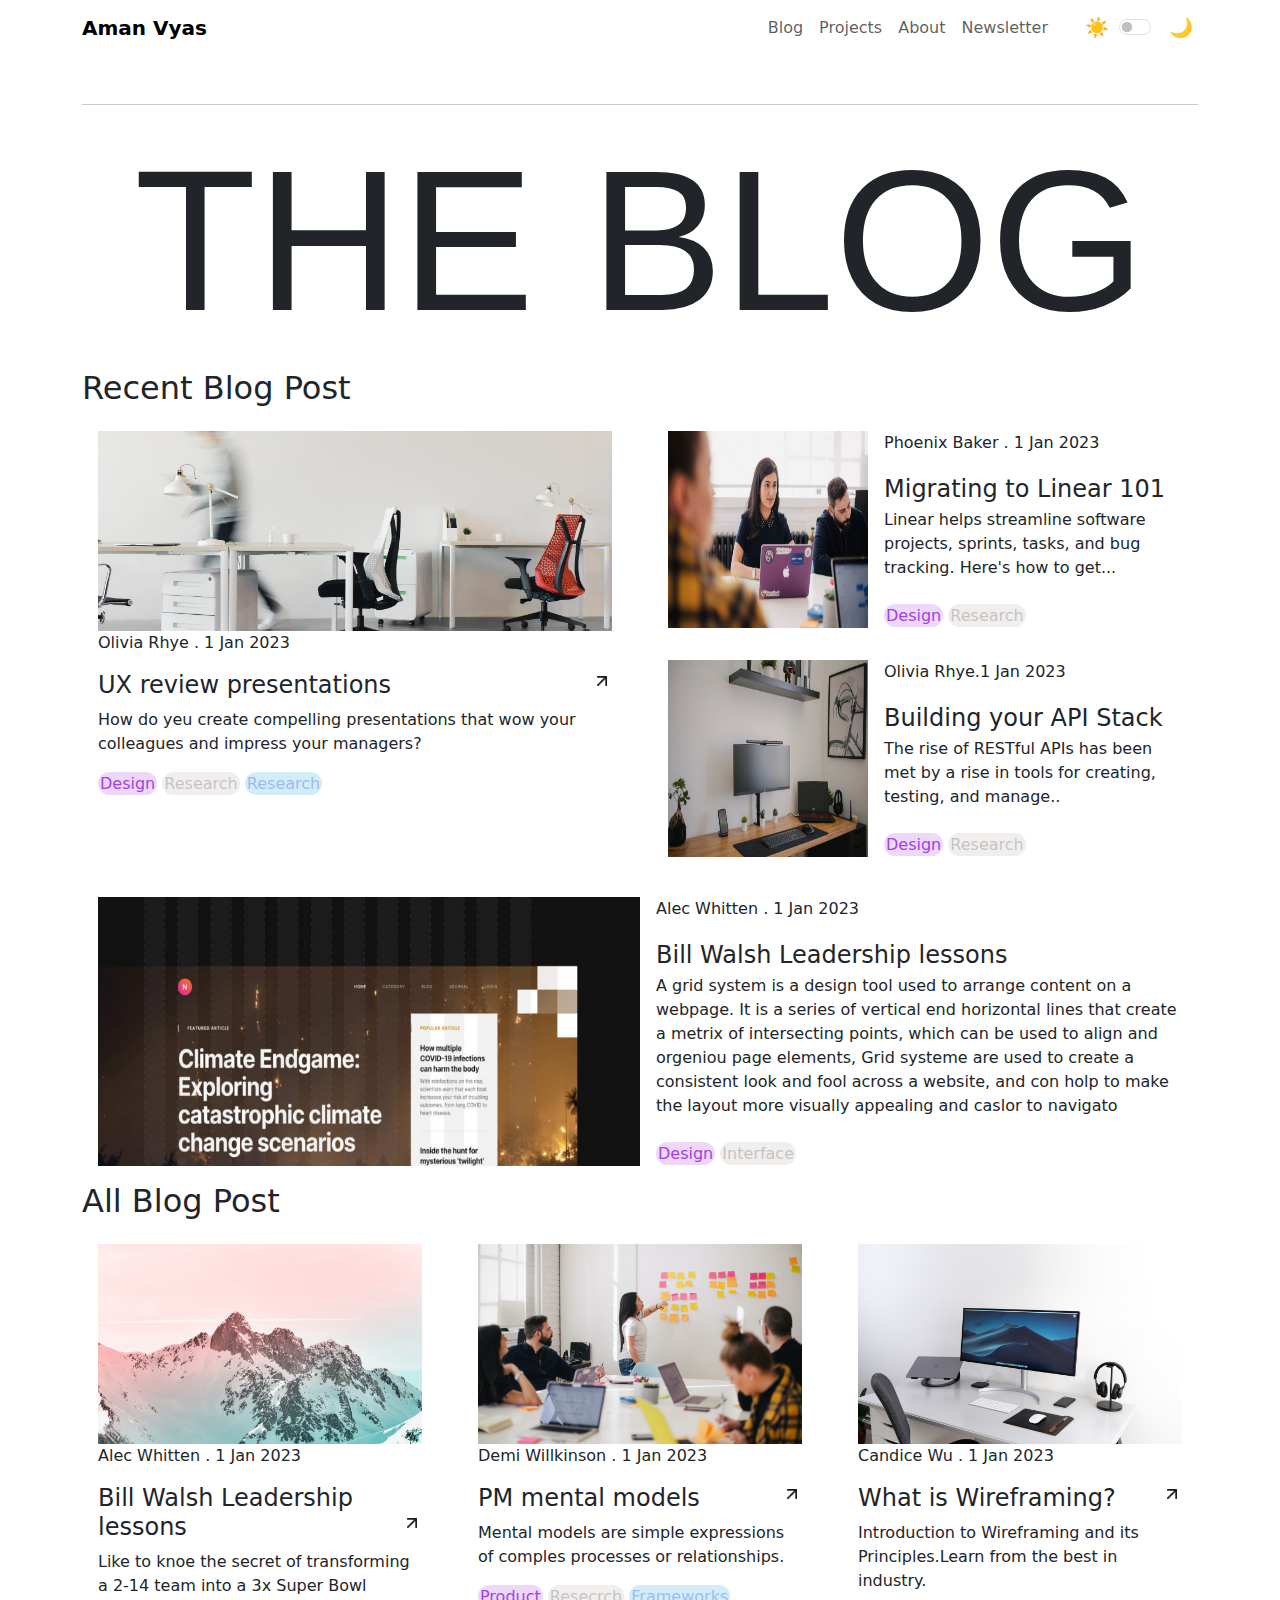
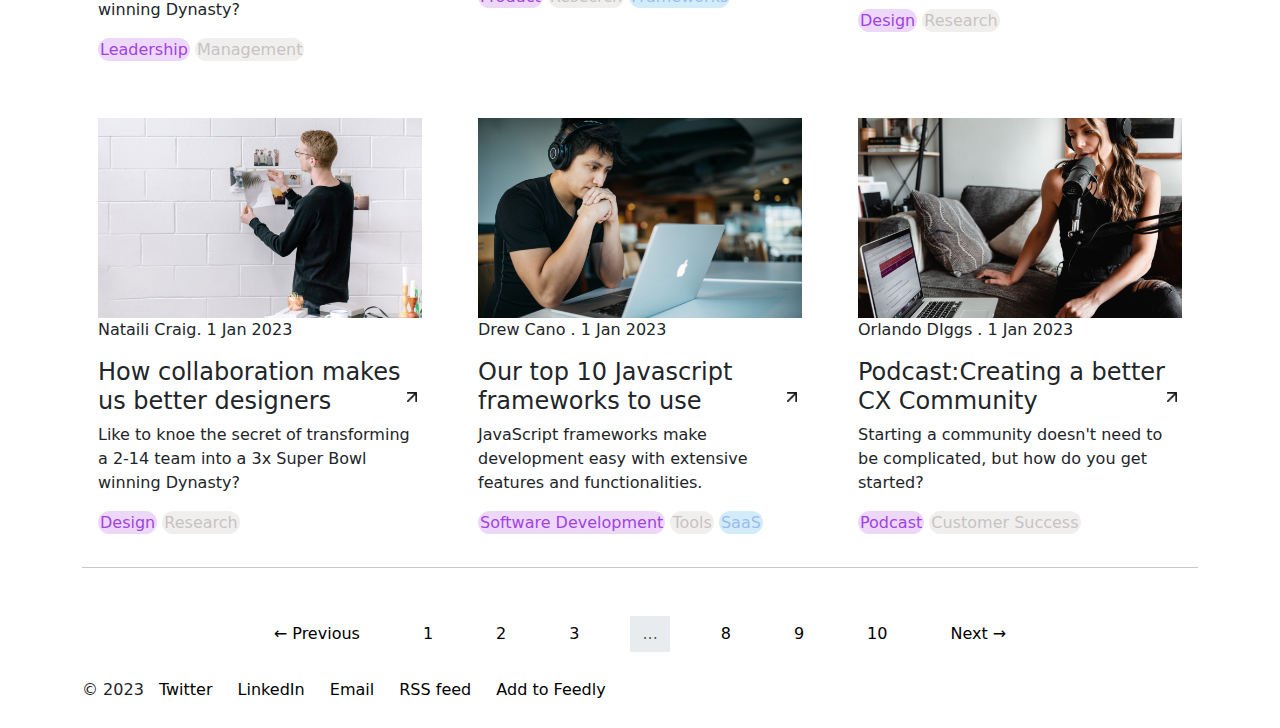
<file: index.html>
<!DOCTYPE html>
<html lang="en">

<head>
  <meta charset="UTF-8">
  <meta name="viewport" content="width=device-width, initial-scale=1.0">
  <link rel="stylesheet" href="style.css">
  <link href="https://cdn.jsdelivr.net/npm/bootstrap@5.3.3/dist/css/bootstrap.min.css" rel="stylesheet"
    integrity="sha384-QWTKZyjpPEjISv5WaRU9OFeRpok6YctnYmDr5pNlyT2bRjXh0JMhjY6hW+ALEwIH" crossorigin="anonymous">
  <title>Document</title>
</head>

<body>
  <header>
    <nav class="navbar navbar-expand-lg">
      <div class="container">
        <a class="navbar-brand" href="index.html">Aman Vyas</a>
        <button class="navbar-toggler" type="button" data-bs-toggle="collapse" data-bs-target="#navbarNav"
          aria-controls="navbarNav" aria-expanded="false" aria-label="Toggle navigation">
          <span class="navbar-toggler-icon"></span>
        </button>
        <div class="collapse navbar-collapse justify-content-end" id="navbarNav">
          <ul class="navbar-nav">
            <li class="nav-item">
              <a class="nav-link" href="blog-light.html">Blog</a>
            </li>
            <li class="nav-item">
              <a class="nav-link" href="#">Projects</a>
            </li>
            <li class="nav-item">
              <a class="nav-link" href="#">About</a>
            </li>
            <li class="nav-item">
              <a class="nav-link" href="#">Newsletter</a>
            </li>
          </ul>
          <div class="toggle-container ms-4">
            <span class="toggle-icon">☀️</span>
            <div class="form-check form-switch">
              <input class="form-check-input" type="checkbox" id="darkModeToggle">
            </div>
            <span class="toggle-icon">🌙</span>
          </div>
        </div>
      </div>
    </nav>

  </header>
  <section >

    <div class="container mt-5 ">
      <span class="the-blog">
        <hr>
        <h1 class="the-blog1">THE BLOG</h1>
        
      </span>
      <div class="row">
        <h2>Recent Blog Post</h2>

        <div class=" col-md-6 ">
          <div class="card">
            <img src="Image.jpg" alt="image is here" srcset="">
            <div class="content-container">
              <p>Olivia Rhye . 1 Jan 2023 </p>
              <h4>UX review presentations<img src="arrow-up-right.png" alt="" srcset=""></h4>
              <p>How do yeu create compelling presentations that wow your colleagues and impress your managers?</p>
              <div>
                <span class="badge-b-11">Design</span>
                <span class="badge-b-12">Research</span>
                <span class="badge-b-13">Research</span>
              </div>
            </div>
          </div>
        </div>

        <div class="col-md-6">
          <div class="grid-box">
            <div class="card">
              <div class="card-content">
                <img src="Image-1.jpg" alt="image is here">
                <div class="text-content">
                  <p>Phoenix Baker . 1 Jan 2023 </p>
                  <h4>Migrating to Linear 101</h4>
                  <p>Linear helps streamline software projects, sprints, tasks, and bug tracking. Here's how to get...</p>
                  <div>
                    <span class="badge-b-11">Design</span>
                    <span class="badge-b-12">Research</span>
                  </div>
                </div>
              </div>
            </div>
          </div>
          <div class="grid-box">
            <div class="card">
              <div class="card-content">
                <img src="Image-2.jpg" alt="image is here">
                <div class="text-content">
                  <p>Olivia Rhye.1 Jan 2023 </p>
                  <h4>Building your API Stack</h4>
                  <p>The rise of RESTful APIs has been met by a rise in tools for creating, testing, and manage..</p>
                  <div>
                    <span class="badge-b-11">Design</span>
                    <span class="badge-b-12">Research</span>
                  </div>
                </div>
              </div>
            </div>
          </div>
        </div>
      </div>
      <div class="row mt-2">

        <div class="col-12 grid-box large-box">
          <div class="card">
            <div class="card-content">
              <img src="Image-3.jpg" alt="image is here" style="width: 50%;">
              <div class="text-content">
                <p>Alec Whitten . 1 Jan 2023 </p>
                <h4>Bill Walsh Leadership lessons</h4>
                <p>A grid system is a design tool used to arrange content on a webpage. It is a series of vertical end horizontal lines that create a metrix of intersecting points, which can be used to align and orgeniou page elements, Grid systeme are used to create a consistent look and fool across a website, and con holp to make the layout more visually appealing and caslor to navigato</p>
                <div>
                  <span class="badge-b-11">Design</span>
                  <span class="badge-b-12">Interface</span>
                </div>
              </div>
            </div>
          </div>
        </div>
      </div>
      <h2>All Blog Post</h2>
      <div class="row g-4">
        <div class="col-md-4">
          <div class="card">
            <img src="Image-4.jpg" alt="image is here" srcset="">
            <p>Alec Whitten . 1 Jan 2023 </p>
            <h4>Bill Walsh Leadership lessons<img src="arrow-up-right.png" alt="" srcset=""></h4>
            <p>Like to knoe the secret of transforming a 2-14 team into a 3x Super Bowl winning Dynasty?</p>
            <div>
              <span class="badge-b-11">Leadership</span>
              <span class="badge-b-12">Management</span>
            </div>
          </div>
        </div>
        <div class="col-md-4">
          <div class="card">
            <img src="Image-5.jpg" alt="image is here" srcset="">
            <p>Demi Willkinson . 1 Jan 2023 </p>
            <h4>PM mental models<img src="arrow-up-right.png" alt="" srcset=""></h4>
            <p>Mental models are simple expressions of comples processes or relationships.</p>
            <div>
              <span class="badge-b-11">Product</span>
              <span class="badge-b-12">Resecrch</span>
              <span class="badge-b-13">Frameworks</span>
            </div>
          </div>
        </div>
        <div class="col-md-4">

          <div class="card">
            <img src="Image-6.jpg" alt="image is here" srcset="">
            <p>Candice Wu . 1 Jan 2023 </p>
            <h4>What is Wireframing?<img src="arrow-up-right.png" alt="" srcset=""></h4>
            <p>Introduction to Wireframing and its Principles.Learn from the best in industry.</p>
            <div>
              <span class="badge-b-11">Design</span>
              <span class="badge-b-12">Research</span>
            </div>
          </div>
        </div>

        <div class="col-md-4">
          <div class="card">
            <img src="Image-7.jpg" alt="image is here" srcset="">
            <p>Nataili Craig. 1 Jan 2023 </p>
            <h4>How collaboration makes us better designers<img src="arrow-up-right.png" alt="" srcset=""></h4>
            <p>Like to knoe the secret of transforming a 2-14 team into a 3x Super Bowl winning Dynasty?</p>
            <div>
              <span class="badge-b-11">Design</span>
              <span class="badge-b-12">Research</span>
            </div>
          </div>
        </div>
        <div class="col-md-4">
          <div class="card">
            <img src="Image-8.jpg" alt="image is here" srcset="">
            <p>Drew Cano . 1 Jan 2023 </p>
            <h4>Our top 10 Javascript frameworks to use<img src="arrow-up-right.png" alt="" srcset=""></h4>
            <p>JavaScript frameworks make development easy with extensive features and functionalities.</p>
            <div>
              <span class="badge-b-11">Software Development</span>
              <span class="badge-b-12">Tools</span>
              <span class="badge-b-13">SaaS</span>
            </div>
          </div>
        </div>

        <div class="col-md-4">
          <div class="card">
            <img src="Image-9.jpg" alt="image is here" srcset="">
            <p>Orlando DIggs . 1 Jan 2023 </p>
            <h4>Podcast:Creating a better CX Community<img src="arrow-up-right.png" alt="" srcset=""></h4>
            <p>Starting a community doesn't need to be complicated, but how do you get started?</p>
            <div>
              <span class="badge-b-11">Podcast</span>
              <span class="badge-b-12">Customer Success</span>
            </div>
          </div>
        </div>
      </div>
      <hr>
      <div class="container-pagination mt-5">
        <nav>
          <ul class="pagination justify-content-center">
            <li class="page-item">
              <a class="page-link" href="blog-light.html" aria-label="Previous">
                <span aria-hidden="true">&larr;</span> Previous
              </a>
            </li>
            <li class="page-item"><a class="page-link" href="blog-light.html">1</a></li>
            <li class="page-item"><a class="page-link" href="blog-light.html">2</a></li>
            <li class="page-item"><a class="page-link" href="blog-light.html">3</a></li>
            <li class="page-item disabled"><span class="page-link">...</span></li>
            <li class="page-item"><a class="page-link" href="blog-light.html">8</a></li>
            <li class="page-item"><a class="page-link" href="blog-light.html">9</a></li>
            <li class="page-item"><a class="page-link" href="blog-light.html">10</a></li>
            <li class="page-item">
              <a class="page-link" href="blog-light.html" aria-label="Next">
                Next <span aria-hidden="true">&rarr;</span>
              </a>
            </li>
          </ul>
        </nav>
      </div>
      <div class="social">
        <p>© 2023
          <a href="#">Twitter</a>
          <a href="#">LinkedIn</a>
          <a href="#">Email</a>
          <a href="#">RSS feed</a>
          <a href="#">Add to Feedly</a>
        </p>
      </div>
    </section>
  
  </div>


  <script src="https://cdn.jsdelivr.net/npm/bootstrap@5.3.3/dist/js/bootstrap.bundle.min.js"
    integrity="sha384-YvpcrYf0tY3lHB60NNkmXc5s9fDVZLESaAA55NDzOxhy9GkcIdslK1eN7N6jIeHz"
    crossorigin="anonymous"></script>
    <script src="nightmode.js"></script>
</body>

</html>
</file>
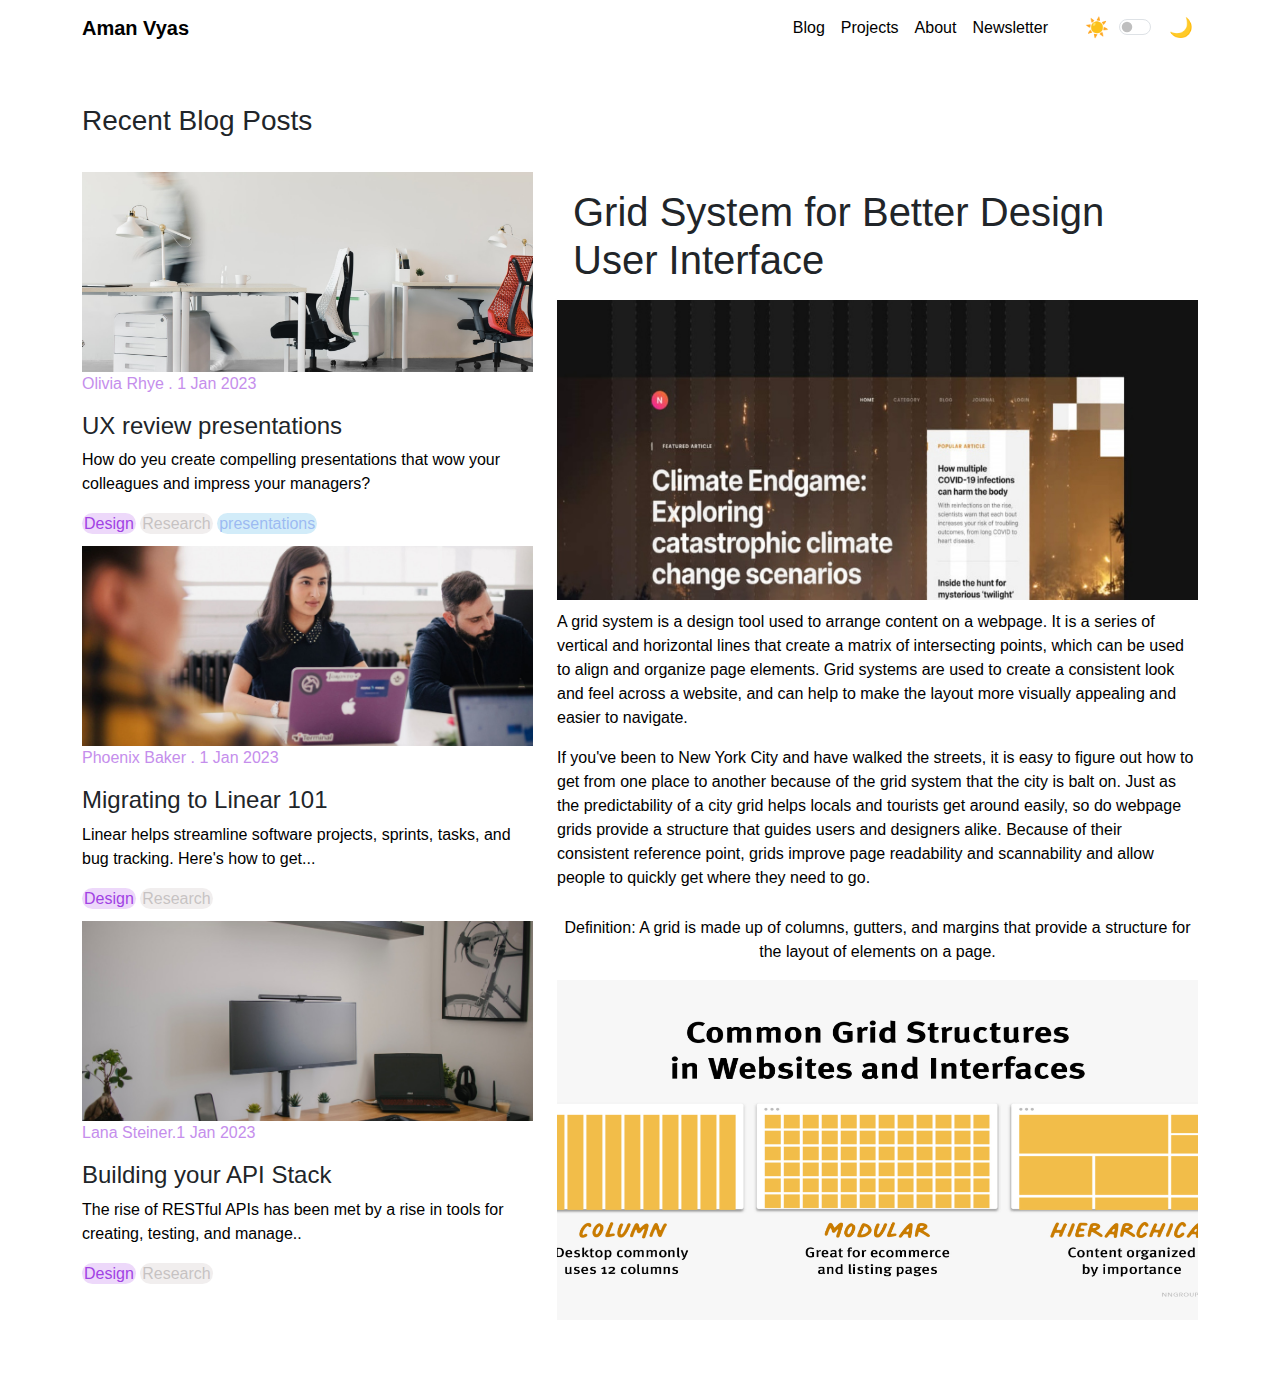
<file: blog-light.html>
<!DOCTYPE html>
<html lang="en">

<head>
    <meta charset="UTF-8">
    <meta name="viewport" content="width=device-width, initial-scale=1.0">
    <title>Blog Posts</title>
    <link href="https://cdn.jsdelivr.net/npm/bootstrap@5.3.0-alpha1/dist/css/bootstrap.min.css" rel="stylesheet">
    <link rel="stylesheet" href="blog-light.css">
</head>

<body ">
    <nav class="navbar navbar-expand-lg">
        <div class="container">
          <a class="navbar-brand" href="index.html">Aman Vyas</a>
          <button class="navbar-toggler" type="button" data-bs-toggle="collapse" data-bs-target="#navbarNav"
            aria-controls="navbarNav" aria-expanded="false" aria-label="Toggle navigation">
            <span class="navbar-toggler-icon"></span>
          </button>
          <div class="collapse navbar-collapse justify-content-end" id="navbarNav">
            <ul class="navbar-nav">
              <li class="nav-item">
                <a class="nav-link" href="#">Blog</a>
              </li>
              <li class="nav-item">
                <a class="nav-link" href="#">Projects</a>
              </li>
              <li class="nav-item">
                <a class="nav-link" href="#">About</a>
              </li>
              <li class="nav-item">
                <a class="nav-link" href="#">Newsletter</a>
              </li>
            </ul>
            <div class="toggle-container ms-4">
              <span class="toggle-icon">☀️</span>
              <div class="form-check form-switch">
                <input class="form-check-input" type="checkbox" id="darkModeToggle">
              </div>
              <span class="toggle-icon">🌙</span>
            </div>
          </div>
        </div>
      </nav>
    <div class="container py-5">
        <h3 class="mb-4" >Recent Blog Posts</h3>

        <div class="row g-4">
            
            <div class="col-lg-5">
                <div class="card">
                    <img src="Image.jpg" alt="image is here" srcset="">
                    <div class="content-container">
                        <p class="author">Olivia Rhye . 1 Jan 2023 </p>
                        <h4>UX review presentations</h4>
                        <p>How do yeu create compelling presentations that wow your colleagues and impress your
                            managers?</p>
                        <div>
                            <span class="badge-b-11">Design</span>
                            <span class="badge-b-12">Research</span>
                            <span class="badge-b-13">presentations</span>
                        </div>
                    </div>
                </div>

                <div class="card">
                    <img src="Image-1.jpg" alt="image is here" srcset="">
                    <div class="content-container">
                        <p class="author">Phoenix Baker . 1 Jan 2023 </p>
                        <h4>Migrating to Linear 101</h4>
                        <p>Linear helps streamline software projects, sprints, tasks, and bug tracking. Here's how to
                            get...</p>
                        <div>
                            <span class="badge-b-11">Design</span>
                            <span class="badge-b-12">Research</span>
                        </div>
                    </div>
                </div>

                <div class="card">
                    <img src="Image-2.jpg" alt="image is here" srcset="">
                    <div class="content-container">
                        <p class="author">Lana Steiner.1 Jan 2023 </p>
                        <h4>Building your API Stack</h4>
                        <p>The rise of RESTful APIs has been met by a rise in tools for creating, testing, and manage..
                        </p>
                        <div>
                            <span class="badge-b-11">Design</span>
                            <span class="badge-b-12">Research</span>
                        </div>
                    </div>
                </div>
            </div>

           

            <div class="col-lg-7">

                <div class="card">
                    <div class="card-body">

                        <h1 class="card-title" style="margin: 0%;">Grid System for Better Design User Interface</h1>

                    </div>
                    <img src="Image-3.jpg" class="card-img-bottom" alt="Grid Structures" style="margin-bottom: 10px;object-fit: fill; height: 300px;">
                    <p>A grid system is a design tool used to arrange content on a webpage. It is a series of vertical
                        and horizontal lines that create a matrix of intersecting points, which can be used to align and
                        organize page elements. Grid systems are used to create a consistent look and feel across a
                        website, and can help to make the layout more visually appealing and easier to navigate.</p>
                    <p> If you've been to New York City and have walked the streets, it is easy to figure out how to get
                        from one place to another because of the grid system that the city is balt on. Just as the
                        predictability of a city grid helps locals and tourists get around easily, so do webpage grids
                        provide a structure that guides users and designers alike. Because of their consistent reference
                        point, grids improve page readability and scannability and allow people to quickly get where
                        they need to go.</p>

                </div>
                <div class="card">
                    <p style="text-align: center;">Definition: A grid is made up of columns, gutters, and margins that provide a structure for the layout of elements on a page.</p>
                    <img src="Image-12.jpg" class="card-img-grid" alt="Grid Structures" style="margin-bottom: 10px; object-fit: fill; height: 340px;">

                </div>
            </div>
        </div>
    </div>
    

    <script src="https://cdn.jsdelivr.net/npm/bootstrap@5.3.0-alpha1/dist/js/bootstrap.bundle.min.js"></script>
    <script src="blog.js"></script>
</body>

</html>
</file>
<file: style.css>
body.light-theme {
   
    color: #212529;
  }
  
  
  
  body.light-theme .card {
    
    color: #212529;
    
  }
  
  
  body.dark-theme {
    background-color: #090D20;
    color: #f8f9fa;
  }
  
  body.dark-theme .navbar {
    background-color: #090D20;
    color: #dee2e6;
  }
  body.dark-theme .nav-link {
    background-color: #090D20;
    color: #dee2e6;
  }
  body.dark-theme .navbar-brand {
    background-color: #090D20;
    color: #dee2e6;
  }
  
  body.dark-theme .card {
    background-color: #090D20;
    color: #f8f9fa;
    
  }
  body.dark-theme .social a {
    background-color: #090D20;
    color: #f8f9fa;
    
  }
  body.dark-theme .pagination .page-link {
    border: none;
    background-color:#090D20 ;
    color: white;
    margin:0px 40px  0px 40px;

}
body.dark-theme .p{
    color: #ffffff;
}
  
 
  .toggle-icon {
    font-size: 1.2rem;
    margin: 0 5px;
    color: inherit;
  }
body {
    font-family: Arial, Helvetica, sans-serif;
}

.navbar {

    background-color: #ffffff;
}

.navbar-brand {
    font-weight: bold;
}

.nav-link {
    font-size: 1rem;
    color: #333;
    transition: color 0.2s ease-in-out;
}

.nav-link:hover {
    color: #000;
}

.toggle-container {
    display: flex;
    align-items: center;
    gap: 5px;
}

.toggle-icon {
    font-size: 1.2rem;
}

.form-check-input:checked {
    background-color: #333;
    border-color: #333;
}

.the-blog1 {
    font-size: 200px !important;
    text-align: center;
    font-family: Arial, Helvetica, sans-serif;
}

.card {
    border: none !important;
    border-radius: 0;
}

.card img {
    height: 200px;
    object-fit: cover;
    border-radius: 0;
}

.card h4 img {
    height: 20px;
    float: right;
}

.badge-b-11 {
    padding: 2px;
    color: rgb(161, 66, 228);
    background: rgb(237, 216, 250);
    border-radius: 30px;
}

.badge-b-12 {
    padding: 2px;
    color: rgba(173, 168, 168, 0.632);
    background: rgb(241, 238, 238);
    border-radius: 30px;
}
.badge-b-13 {
    padding: 2px;
    color: rgba(124, 156, 237, 0.632);
    background: rgb(210, 236, 249);
    border-radius: 30px;
}

.pagination .page-link {
    border: none;
    color: #000;
    margin:0px 40px  0px 40px;

}

.container-pagination {
    color: #000;
}

.grid-box {
    display: flex;
    
    
  }

  .card {
    display: flex;
    border-radius: 8px;
    padding: 16px;
    width: 100%; 
    max-width: 1200px; 
    height: 200px;
 }

.card-content {
    display: flex;
  }
  
  .card-content img {
    object-fit: fill;
    width: 200px; 
    height: 100%; 
    margin-right: 16px; 
  }
  

.text-content {
    display: flex;
    flex-direction: column;
    
  }
  
  
  .text-content h4 {
    margin: 4px 0;
  }
  
  .text-content div {
    margin-top: 8px; 
  }
  .social {
    
    padding: 10px 0;
    
}
.social a {
    margin: 0 10px 10px;
    color: #010101;
    text-decoration: none;
}
.mg-cl{
    margin: 10rem;
}
</file>
<file: blog-light.css>
body.light-theme {
    
    color: #212529;
  }
  
  body.light-theme .navbar {
    background-color: #ffffff;
    
  }
  
  body.light-theme .card {
    background-color: #ffffff;
    color: #212529;
    border: 1px solid #dee2e6;
  }
  
  
  body.dark-theme {
    background-color: #090D20;
    color: #f8f9fa;
  }
  

  body.dark-theme {
    background-color: #090D20;
    color: #f8f9fa;
  }
  
  body.dark-theme .navbar {
    background-color: #090D20;
    color: #dee2e6;
  }
  body.dark-theme .nav-link {
    background-color: #090D20;
    color: #dee2e6;
  }
  body.dark-theme .navbar-brand {
    background-color: #090D20;
    color: #dee2e6;
  }
  
  body.dark-theme .card {
    background-color: #090D20;
    color: #f8f9fa;
    
  }
  body.dark-theme p{
    color: grey;
  }
  .toggle-icon {
    font-size: 1.2rem;
    margin: 0 5px;
    color: inherit;
  }
  
body {
    font-family: Arial, sans-serif;
    background-color: white;
  }
  .navbar {

    background-color:white;
    color: #f9f6f6;
}

.navbar-brand {
    font-weight: bold;
    color: black;
}

.nav-link {
    font-size: 1rem;
    color: black;
    transition: color 0.2s ease-in-out;
}

.nav-link:hover {
    color: #000;
}
.badge-b-11 {
    padding: 2px;
    color: rgb(161, 66, 228);
    background: rgb(237, 216, 250);
    border-radius: 30px;
}
.toggle-container {
    display: flex;
    align-items: center;
    gap: 5px;
}

.toggle-icon {
    font-size: 1.2rem;
}

.form-check-input:checked {
    background-color: #333;
    border-color: #333;
}

.badge-b-12 {
    padding: 2px;
    color: rgba(173, 168, 168, 0.632);
    background: rgb(241, 238, 238);
    border-radius: 30px;
}
.card{
    background-color: white;
    color: black;
    border: none !important;
    border-radius: 0;
    margin-top: 10px;
}

.badge-b-13 {
    padding: 2px;
    color: rgba(124, 156, 237, 0.632);
    background: rgb(210, 236, 249);
    border-radius: 30px;
}
.card img {
    height: 200px;
    object-fit: cover;
    border-radius: 0;
}
.author{
    color: rgb(197, 142, 236);
}
p{
    color: black;
}
</file>
